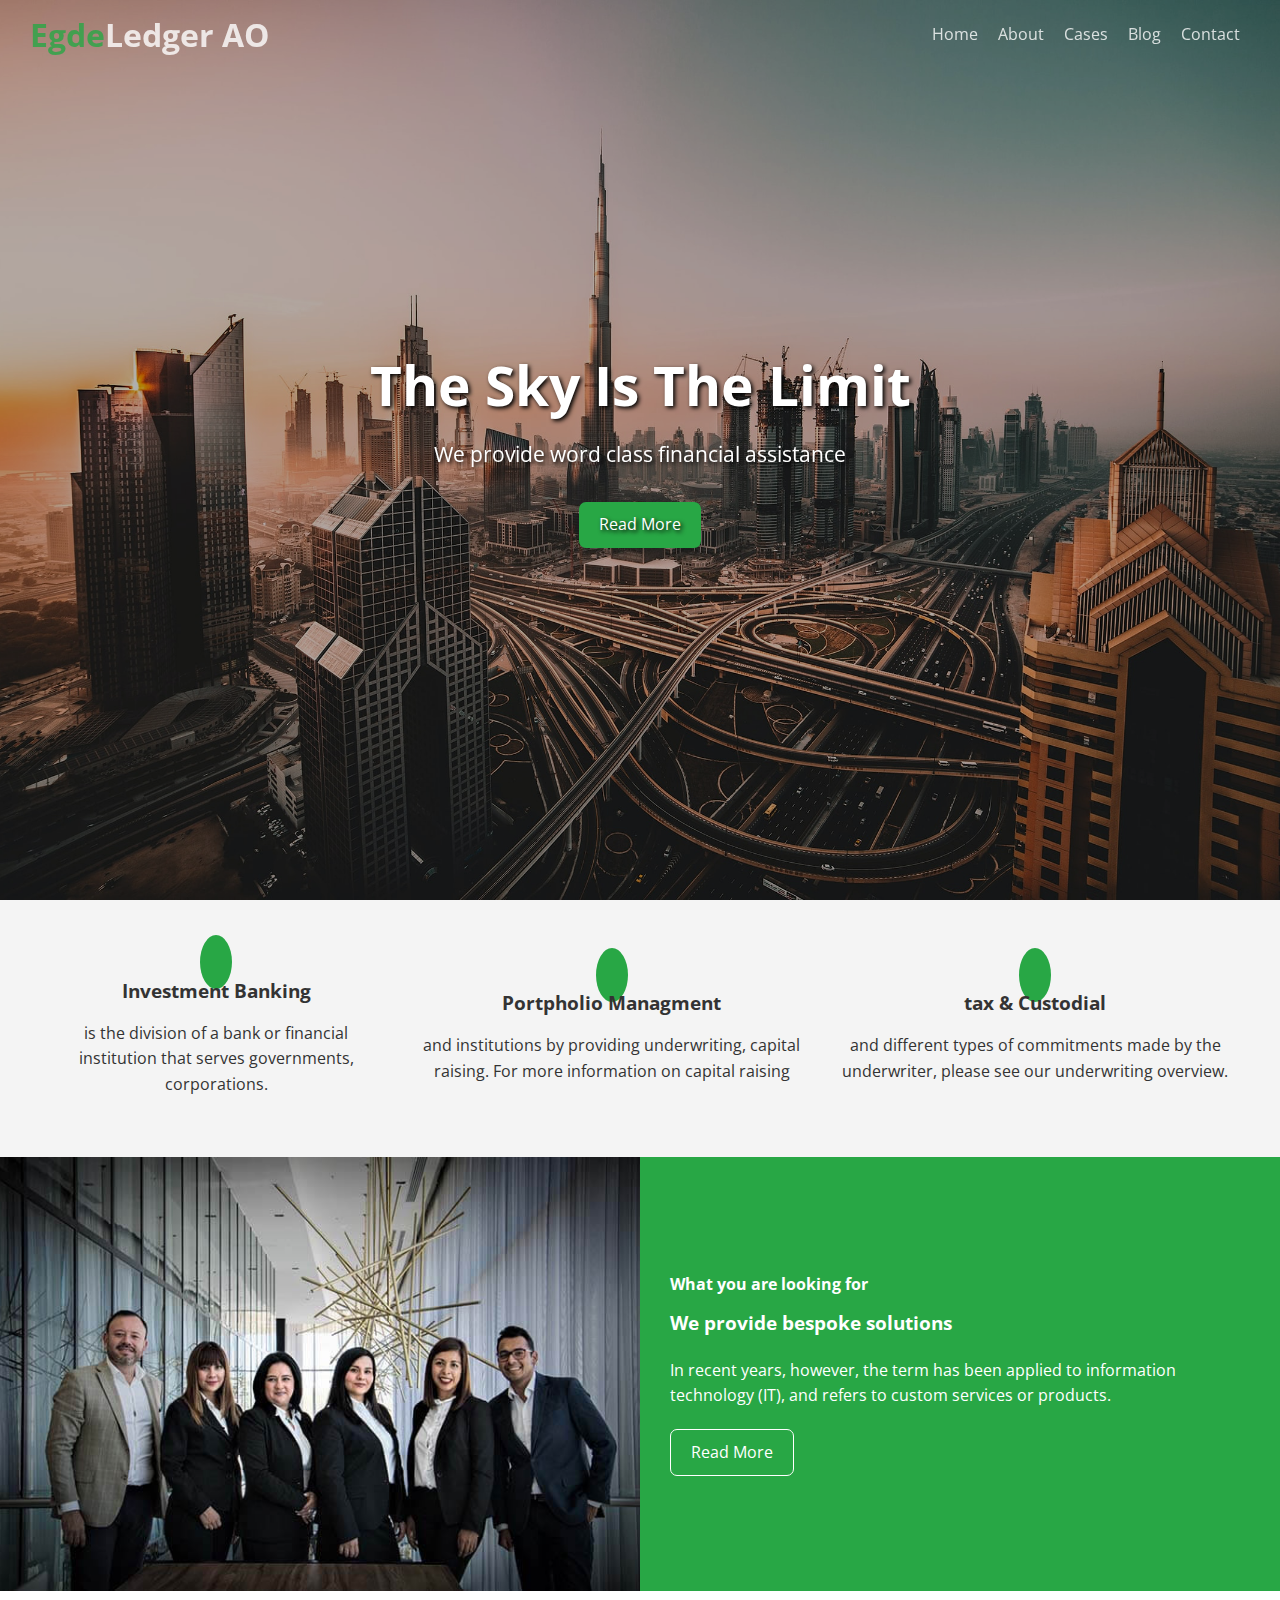
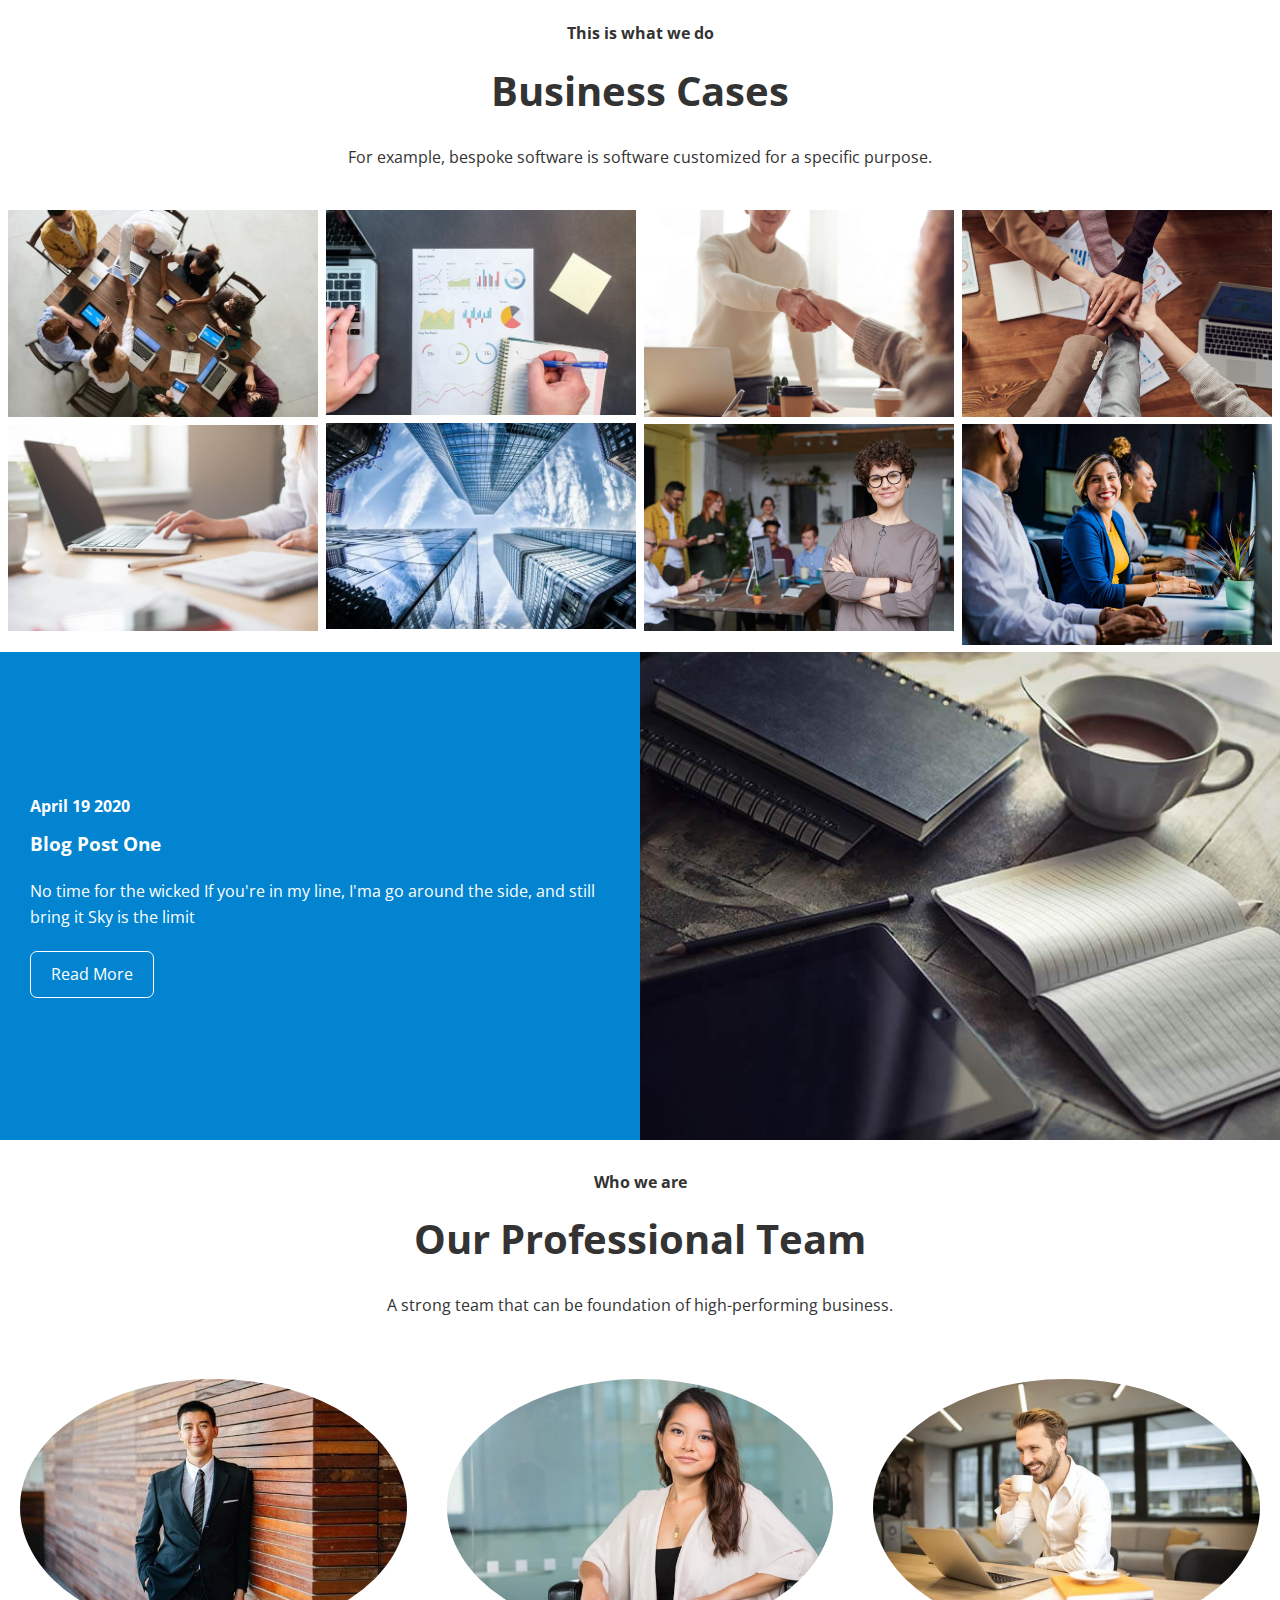
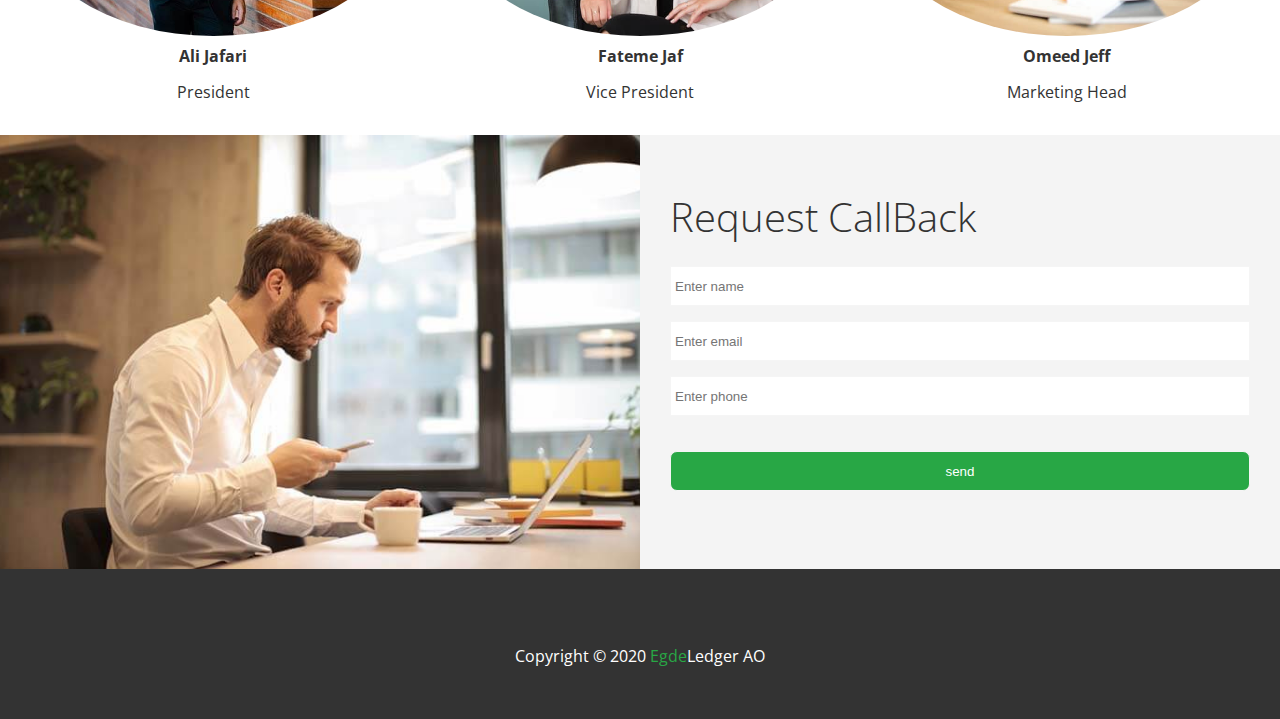
<file: index.html>
<!DOCTYPE html>
<html lang="en">
  <head>
    <meta charset="UTF-8" />
    <meta name="viewport" content="width=device-width, initial-scale=1.0" />

    <link
      rel="stylesheet"
      href="https://cdnjs.cloudflare.com/ajax/libs/font-awesome/5.13.0/css/all.min.css"
      integrity="sha256-h20CPZ0QyXlBuAw7A+KluUYx/3pK+c7lYEpqLTlxjYQ="
      crossorigin="anonymous"
    />
    <link rel="shortcut icon" type="image/x-icon" href="/favicon.ico" />
    <link rel="stylesheet" href="css/lightbox.min.css" />
    <link rel="stylesheet" href="css/utilities.css" />
    <link rel="stylesheet" href="css/style.css" />

    <title>Welcome to EgdeLedger AO</title>
  </head>
  <body id="home">
    <header class="hero">
      <div id="navbar" class="navbar top">
        <h1 class="logo">
          <span class="text-primary"> <i class="fas fa-book-open"></i>Egde</span
          >Ledger AO
        </h1>
        <nav>
          <ul>
            <li><a href="#home">Home</a></li>
            <li><a href="#about">About</a></li>
            <li><a href="#cases">Cases</a></li>
            <li><a href="#blog">Blog</a></li>
            <li><a href="#contact">Contact</a></li>
          </ul>
        </nav>
      </div>
      <div class="content">
        <h1>The Sky Is The Limit</h1>
        <p>We provide word class financial assistance</p>
        <a href="#about" class="btn"
          ><i class="fas fa-chevron-right"></i> Read More</a
        >
      </div>
    </header>
    <!-- About icon -->
    <main>
      <section id="about" class="icons bg-light">
        <div class="flex-items">
          <div>
            <i class="fas fa-university fa-2x"></i>
            <div>
              <h3>Investment Banking</h3>
              <p>
                is the division of a bank or financial institution that serves
                governments, corporations.
              </p>
            </div>
          </div>
          <div>
            <i class="fas fa-book-reader fa-2x"></i>
            <div>
              <h3>Portpholio Managment</h3>
              <p>
                and institutions by providing underwriting, capital raising. For
                more information on capital raising
              </p>
            </div>
          </div>
          <div>
            <i class="fas fa-pencil-alt fa-2x"></i>
            <div>
              <h3>tax & Custodial</h3>
              <p>
                and different types of commitments made by the underwriter,
                please see our underwriting overview.
              </p>
            </div>
          </div>
        </div>
      </section>
      <!-- About solution -->
      <section class="solutions flex-columns">
        <div class="row">
          <div class="column">
            <div class="column-1">
              <img src="./img/home/people.jpg" alt="" />
            </div>
          </div>
          <div class="column">
            <div class="column-2 bg-primary">
              <h4>What you are looking for</h4>
              <h3>We provide bespoke solutions</h3>
              <p>
                In recent years, however, the term has been applied to
                information technology (IT), and refers to custom services or
                products.
              </p>
              <a href="#" class="btn btn-outline">
                <i class="fas fa-chevron"></i>
                Read More
              </a>
            </div>
          </div>
        </div>
      </section>

      <!-- Cases -->
      <section id="cases" class="cases flex-grid section-padding">
        <header class="section-header">
          <h4>This is what we do</h4>
          <h2>Business Cases</h2>
          <p>
            For example, bespoke software is software customized for a specific
            purpose.
          </p>
        </header>
        <div class="row">
          <div class="column">
            <a
              href="./img/cases/cases1.jpg"
              data-lightbox="cases"
              data-title="Lorem ipsum dolor sit amet consectetur adipisicing elit. A, doloremque?"
            >
              <img src="./img/cases/cases1.jpg" alt="" />
            </a>

            <a
              href="./img/cases/cases2.jpg"
              data-lightbox="cases"
              data-title="Lorem ipsum dolor sit amet consectetur adipisicing elit. A, doloremque?"
            >
              <img src="./img/cases/cases2.jpg" alt="" />
            </a>
          </div>
          <div class="column">
            <a
              href="./img/cases/cases3.jpg"
              data-lightbox="cases"
              data-title="Lorem ipsum dolor sit amet consectetur adipisicing elit. A, doloremque?"
            >
              <img src="./img/cases/cases3.jpg" alt="" />
            </a>

            <a
              href="./img/cases/cases4.jpg"
              data-lightbox="cases"
              data-title="Lorem ipsum dolor sit amet consectetur adipisicing elit. A, doloremque?"
            >
              <img src="./img/cases/cases4.jpg" alt="" />
            </a>
          </div>
          <div class="column">
            <a
              href="./img/cases/cases5.jpg"
              data-lightbox="cases"
              data-title="Lorem ipsum dolor sit amet consectetur adipisicing elit. A, doloremque?"
            >
              <img src="./img/cases/cases5.jpg" alt="" />
            </a>
            <a
              href="./img/cases/cases6.jpg"
              data-lightbox="cases"
              data-title="Lorem ipsum dolor sit amet consectetur adipisicing elit. A, doloremque?"
            >
              <img src="./img/cases/cases6.jpg" alt="" />
            </a>
          </div>
          <div class="column">
            <a
              href="./img/cases/cases7.jpg"
              data-lightbox="cases"
              data-title="Lorem ipsum dolor sit amet consectetur adipisicing elit. A, doloremque?"
            >
              <img src="./img/cases/cases7.jpg" alt="" />
            </a>
            <a
              href="./img/cases/cases8.jpg"
              data-lightbox="cases"
              data-title="Lorem ipsum dolor sit amet consectetur adipisicing elit. A, doloremque?"
            >
              <img src="./img/cases/cases8.jpg" alt="" />
            </a>
          </div>
        </div>
      </section>
      <!-- blog -->
      <section id="blog" class="blog flex-columns flex-reverse">
        <div class="row">
          <div class="column">
            <div class="column-1">
              <img src="./img/home/blog.jpg" alt="" />
            </div>
          </div>
          <div class="column">
            <div class="column-2 bg-secondary">
              <h4>April 19 2020</h4>
              <h3>Blog Post One</h3>
              <p>
                No time for the wicked If you're in my line, I'ma go around the
                side, and still bring it Sky is the limit
              </p>
              <a href="blog.html" class="btn btn-outline">
                <i class="fas fa-chevron"></i>
                Read More
              </a>
            </div>
          </div>
        </div>
      </section>

      <!-- Team -->
      <section id="team" class="team section-padding">
        <header class="section-header">
          <h4>Who we are</h4>
          <h2>Our Professional Team</h2>
          <p>
            A strong team that can be foundation of high-performing business.
          </p>
        </header>
        <div class="flex-items">
          <div>
            <img src="./img/team/person1.jpg" alt="" />
            <h4>Ali Jafari</h4>
            <p>President</p>
          </div>
          <div>
            <img src="./img/team/person2.jpg" alt="" />
            <h4>Fateme Jaf</h4>
            <p>Vice President</p>
          </div>
          <div>
            <img src="./img/team/person3.jpg" alt="" />
            <h4>Omeed Jeff</h4>
            <p>Marketing Head</p>
          </div>
        </div>
      </section>
      <!-- Contact -->
      <section id="contact" class="contact flex-columns">
        <div class="row">
          <div class="column">
            <div class="column-1">
              <img src="./img/home/contact.jpg" alt="" />
            </div>
          </div>
          <div class="column">
            <div class="column-2 bg-light">
              <h2>Request CallBack</h2>

              <form
                action=""
                method="POST"
                data-netlify="true"
                class="callback-form"
              >
                <div class="form-control">
                  <label for="name"></label>
                  <input
                    type="text"
                    name="name"
                    id="name"
                    placeholder="Enter name"
                    name="name"
                  />
                </div>
                <div class="form-control">
                  <label for="email"></label>
                  <input
                    type="email"
                    name="email"
                    id="email"
                    placeholder="Enter email"
                    name="email"
                  />
                </div>
                <div class="form-control">
                  <label for="phone"></label>
                  <input
                    type="phone"
                    name="phone"
                    id="phone"
                    placeholder="Enter phone"
                    name="phone"
                  />
                </div>
                <input type="submit" value="send" id="submit" class="btn" />
              </form>
            </div>
          </div>
        </div>
      </section>
    </main>
    <!-- footer -->
    <footer class="footer bg-dark">
      <div class="social">
        <a href="#"><i class="fab fa-facebook fa-2x"></i></a>
        <a href="#"><i class="fab fa-twitter fa-2x"></i></a>
        <a href="#"><i class="fab fa-linkedin fa-2x"></i></a>
        <a href="#"><i class="fab fa-youtube fa-2x"></i></a>
      </div>
      <p>
        Copyright &copy; 2020 <span class="text-primary"> Egde</span>Ledger AO
      </p>
    </footer>
    <script
      src="https://code.jquery.com/jquery-3.5.0.min.js"
      integrity="sha256-xNzN2a4ltkB44Mc/Jz3pT4iU1cmeR0FkXs4pru/JxaQ="
      crossorigin="anonymous"
    ></script>
    <script src="js/lightbox.min.js"></script>
    <script>
      const navbar = document.getElementById("navbar");
      let scrolled = false;

      window.onscroll = function () {
        if (window.pageYOffset > 100) {
          navbar.classList.remove("top");
          if (!scrolled) {
            navbar.style.transform = "translateY(-70px)";
          }
          setTimeout(function () {
            navbar.style.transform = "translateY(0)";
            scrolled = true;
          }, 200);
        } else {
          navbar.classList.add("top");
          scrolled = false;
        }
      };

      // Smooth Scrolling
      $("#navbar a, .btn").on("click", function (e) {
        if (this.hash !== "") {
          e.preventDefault();

          const hash = this.hash;

          $("html, body").animate(
            {
              scrollTop: $(hash).offset().top - 100,
            },
            800
          );
        }
      });
    </script>
  </body>
</html>
</file>
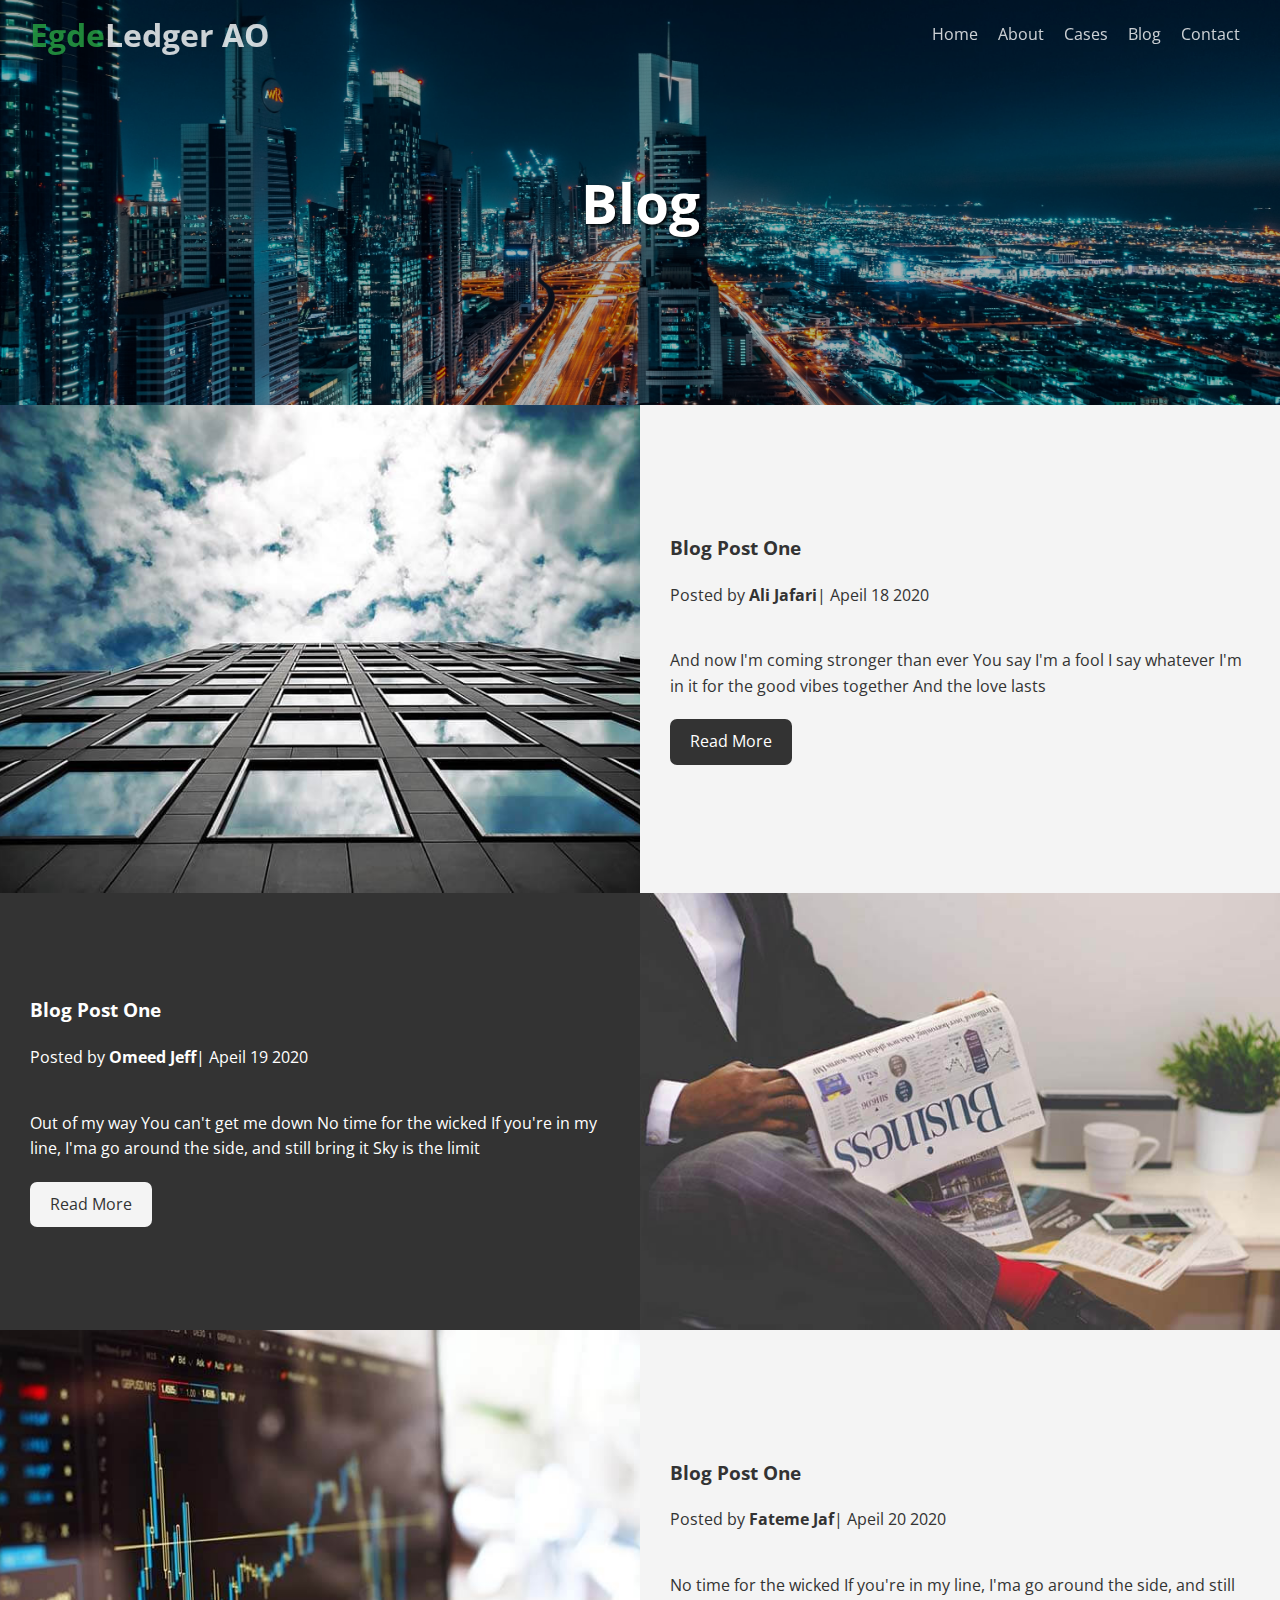
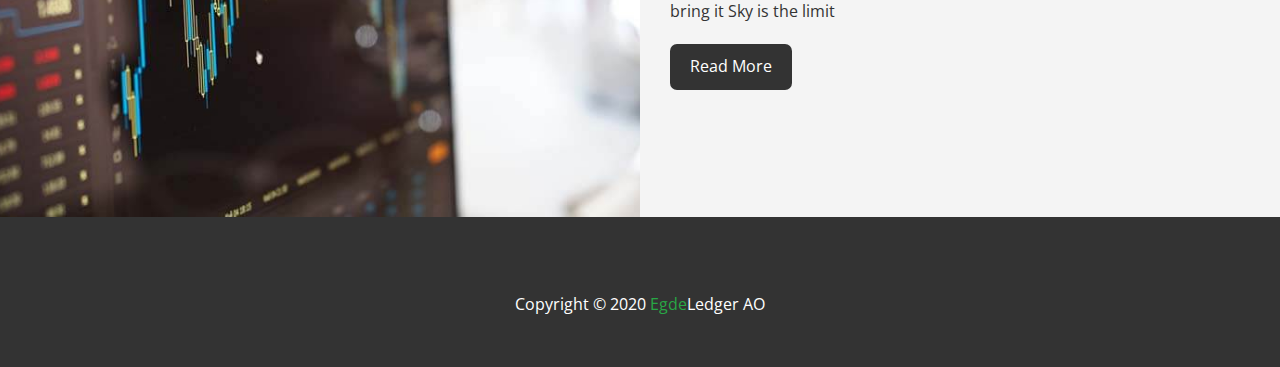
<file: blog.html>
<!DOCTYPE html>
<html lang="en">
  <head>
    <meta charset="UTF-8" />
    <meta name="viewport" content="width=device-width, initial-scale=1.0" />
    <link
      rel="stylesheet"
      href="https://cdnjs.cloudflare.com/ajax/libs/font-awesome/5.13.0/css/all.min.css"
      integrity="sha256-h20CPZ0QyXlBuAw7A+KluUYx/3pK+c7lYEpqLTlxjYQ="
      crossorigin="anonymous"
    />
    <link rel="stylesheet" href="css/utilities.css" />
    <link rel="stylesheet" href="css/style.css" />
    <title>Read Our Blog</title>
  </head>
  <body id="home">
    <header class="hero blog">
      <div id="navbar" class="navbar top">
        <h1 class="logo">
          <span class="text-primary"> <i class="fas fa-book-open"></i>Egde</span
          >Ledger AO
        </h1>
        <nav>
          <ul>
            <li><a href="index.html">Home</a></li>
            <li><a href="index.html#About">About</a></li>
            <li><a href="index.html#cases">Cases</a></li>
            <li><a href="index.html#blog">Blog</a></li>
            <li><a href="index.html#contact">Contact</a></li>
          </ul>
        </nav>
      </div>
      <div class="content">
        <h1>Blog</h1>
      </div>
    </header>
    <!-- About icon -->
    <main>
      <article class="flex-columns">
        <div class="row">
          <div class="column">
            <div class="column-1">
              <img src="./img/blog/blog1.jpg" alt="" />
            </div>
          </div>
          <div class="column">
            <div class="column-2 bg-light">
              <h3>Blog Post One</h3>
              <p class="meta">
                <i class="fas fa-user fa-2x"></i> Posted by
                <strong> Ali Jafari</strong>| Apeil 18 2020
              </p>
              <p>
                And now I'm coming stronger than ever You say I'm a fool I say
                whatever I'm in it for the good vibes together And the love
                lasts
              </p>
              <a href="post.html" class="btn btn-dark">
                <i class="fas fa-chevron-right"></i>
                Read More
              </a>
            </div>
          </div>
        </div>
      </article>

      <article class="flex-columns flex-reverse">
        <div class="row">
          <div class="column">
            <div class="column-1">
              <img src="./img/blog/blog2.jpg" alt="" />
            </div>
          </div>
          <div class="column">
            <div class="column-2 bg-dark">
              <h3>Blog Post One</h3>
              <p class="meta">
                <i class="fas fa-user fa-2x"></i> Posted by
                <strong> Omeed Jeff</strong>| Apeil 19 2020
              </p>
              <p>
                Out of my way You can't get me down No time for the wicked If
                you're in my line, I'ma go around the side, and still bring it
                Sky is the limit
              </p>
              <a href="post.html" class="btn btn-light">
                <i class="fas fa-chevron-right"></i>
                Read More
              </a>
            </div>
          </div>
        </div>
      </article>

      <article class="flex-columns">
        <div class="row">
          <div class="column">
            <div class="column-1">
              <img src="./img/blog/blog3.jpg" alt="" />
            </div>
          </div>
          <div class="column">
            <div class="column-2 bg-light">
              <h3>Blog Post One</h3>
              <p class="meta">
                <i class="fas fa-user fa-2x"></i> Posted by
                <strong> Fateme Jaf</strong>| Apeil 20 2020
              </p>
              <p>
                No time for the wicked If you're in my line, I'ma go around the
                side, and still bring it Sky is the limit
              </p>
              <a href="post.html" class="btn btn-dark">
                <i class="fas fa-chevron-right"></i>
                Read More
              </a>
            </div>
          </div>
        </div>
      </article>
    </main>
    <!-- footer -->
    <footer class="footer bg-dark">
      <div class="social">
        <a href="#"><i class="fab fa-facebook fa-2x"></i></a>
        <a href="#"><i class="fab fa-twitter fa-2x"></i></a>
        <a href="#"><i class="fab fa-linkedin fa-2x"></i></a>
        <a href="#"><i class="fab fa-youtube fa-2x"></i></a>
      </div>
      <p>
        Copyright &copy; 2020 <span class="text-primary"> Egde</span>Ledger AO
      </p>
    </footer>
    <script>
      const navbar = document.getElementById("navbar");
      let scrolled = false;

      window.onscroll = function () {
        if (window.pageYOffset > 100) {
          navbar.classList.remove("top");
          if (!scrolled) {
            navbar.style.transform = "translateY(-70px)";
          }
          setTimeout(function () {
            navbar.style.transform = "translateY(0)";
            scrolled = true;
          }, 200);
        } else {
          navbar.classList.add("top");
          scrolled = false;
        }
      };
    </script>
  </body>
</html>
</file>
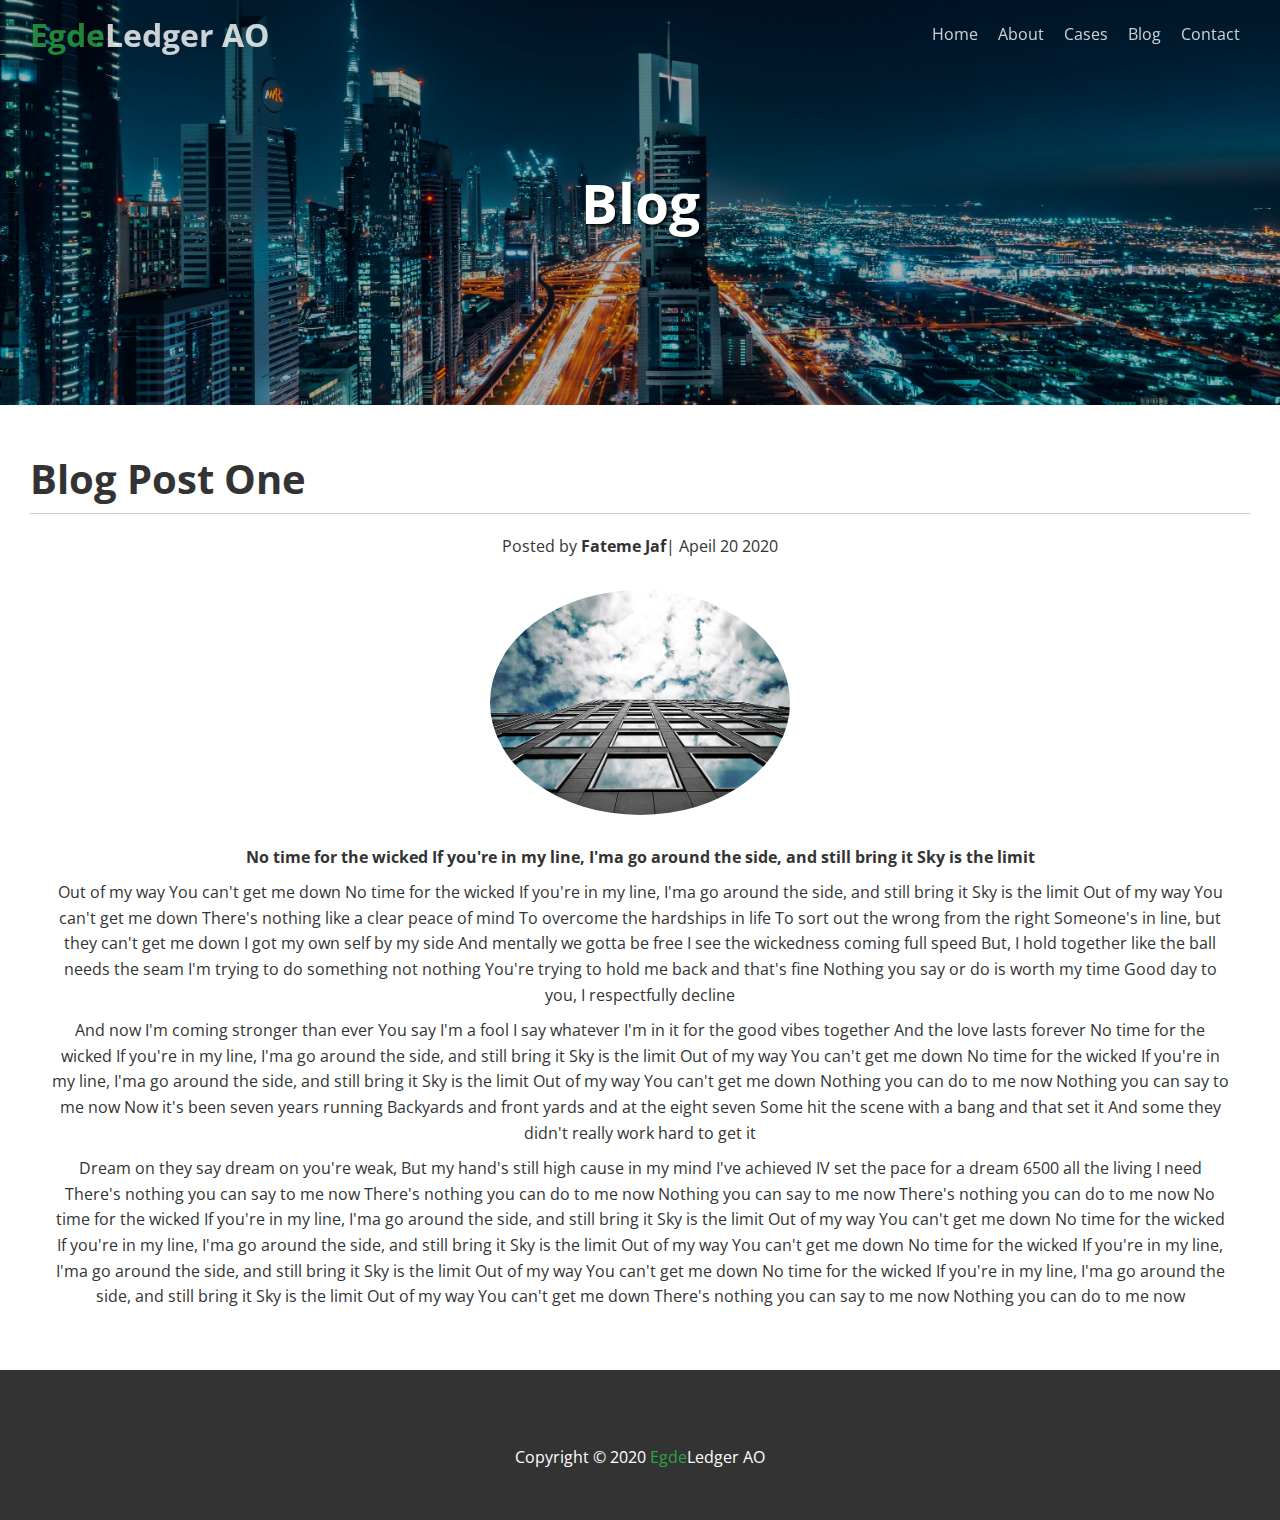
<file: post.html>
<!DOCTYPE html>
<html lang="en">
  <head>
    <meta charset="UTF-8" />
    <meta name="viewport" content="width=device-width, initial-scale=1.0" />
    <link
      rel="stylesheet"
      href="https://cdnjs.cloudflare.com/ajax/libs/font-awesome/5.13.0/css/all.min.css"
      integrity="sha256-h20CPZ0QyXlBuAw7A+KluUYx/3pK+c7lYEpqLTlxjYQ="
      crossorigin="anonymous"
    />
    <link rel="stylesheet" href="css/utilities.css" />
    <link rel="stylesheet" href="css/style.css" />
    <title>Post One</title>
  </head>
  <body id="home">
    <header class="hero blog">
      <div id="navbar" class="navbar top">
        <h1 class="logo">
          <span class="text-primary"> <i class="fas fa-book-open"></i>Egde</span
          >Ledger AO
        </h1>
        <nav>
          <ul>
            <li><a href="index.html">Home</a></li>
            <li><a href="index.html#About">About</a></li>
            <li><a href="index.html#cases">Cases</a></li>
            <li><a href="index.html#blog">Blog</a></li>
            <li><a href="index.html#contact">Contact</a></li>
          </ul>
        </nav>
      </div>
      <div class="content">
        <h1>Blog</h1>
      </div>
    </header>
    <!-- About icon -->
    <main>
      <section class="post">
        <h2>Blog Post One</h2>
        <p class="meta">
          <i class="fas fa-user fa-2x"></i> Posted by
          <strong> Fateme Jaf</strong>| Apeil 20 2020
        </p>
        <img src="./img/blog/blog1.jpg" alt="" />
        <p class="meta-2">
          No time for the wicked If you're in my line, I'ma go around the side,
          and still bring it Sky is the limit
        </p>
        <p>
          Out of my way You can't get me down No time for the wicked If you're
          in my line, I'ma go around the side, and still bring it Sky is the
          limit Out of my way You can't get me down There's nothing like a clear
          peace of mind To overcome the hardships in life To sort out the wrong
          from the right Someone's in line, but they can't get me down I got my
          own self by my side And mentally we gotta be free I see the wickedness
          coming full speed But, I hold together like the ball needs the seam
          I'm trying to do something not nothing You're trying to hold me back
          and that's fine Nothing you say or do is worth my time Good day to
          you, I respectfully decline
        </p>
        <p>
          And now I'm coming stronger than ever You say I'm a fool I say
          whatever I'm in it for the good vibes together And the love lasts
          forever No time for the wicked If you're in my line, I'ma go around
          the side, and still bring it Sky is the limit Out of my way You can't
          get me down No time for the wicked If you're in my line, I'ma go
          around the side, and still bring it Sky is the limit Out of my way You
          can't get me down Nothing you can do to me now Nothing you can say to
          me now Now it's been seven years running Backyards and front yards and
          at the eight seven Some hit the scene with a bang and that set it And
          some they didn't really work hard to get it
        </p>
        <p>
          Dream on they say dream on you're weak, But my hand's still high cause
          in my mind I've achieved IV set the pace for a dream 6500 all the
          living I need There's nothing you can say to me now There's nothing
          you can do to me now Nothing you can say to me now There's nothing you
          can do to me now No time for the wicked If you're in my line, I'ma go
          around the side, and still bring it Sky is the limit Out of my way You
          can't get me down No time for the wicked If you're in my line, I'ma go
          around the side, and still bring it Sky is the limit Out of my way You
          can't get me down No time for the wicked If you're in my line, I'ma go
          around the side, and still bring it Sky is the limit Out of my way You
          can't get me down No time for the wicked If you're in my line, I'ma go
          around the side, and still bring it Sky is the limit Out of my way You
          can't get me down There's nothing you can say to me now Nothing you
          can do to me now
        </p>
      </section>
    </main>
    <!-- footer -->
    <footer class="footer bg-dark">
      <div class="social">
        <a href="#"><i class="fab fa-facebook fa-2x"></i></a>
        <a href="#"><i class="fab fa-twitter fa-2x"></i></a>
        <a href="#"><i class="fab fa-linkedin fa-2x"></i></a>
        <a href="#"><i class="fab fa-youtube fa-2x"></i></a>
      </div>
      <p>
        Copyright &copy; 2020 <span class="text-primary"> Egde</span>Ledger AO
      </p>
    </footer>
    <script>
      const navbar = document.getElementById("navbar");
      let scrolled = false;

      window.onscroll = function () {
        if (window.pageYOffset > 100) {
          navbar.classList.remove("top");
          if (!scrolled) {
            navbar.style.transform = "translateY(-70px)";
          }
          setTimeout(function () {
            navbar.style.transform = "translateY(0)";
            scrolled = true;
          }, 200);
        } else {
          navbar.classList.add("top");
          scrolled = false;
        }
      };
    </script>
  </body>
</html>
</file>
<file: css/utilities.css>
/* Text colors */
.text-primary {
  color: #28a745;
}

.text-secondary {
  color: #0284d0;
}
/* button */

.btn {
  cursor: pointer;
  display: inline-block;
  padding: 10px 20px;
  color: #fff;
  background-color: #28a745;
  border: none;
  border-radius: 7px;
}

.btn:hover {
  opacity: 0.8;
}
.btn-primary,
.bg-primary {
  background: #28a745;
  color: #fff;
}
.btn-secondary,
.bg-secondary {
  background: #0284d0;
  color: #fff;
}
.btn-light,
.bg-light {
  background: #f4f4f4;
  color: #333;
}
.btn-dark,
.bg-dark {
  background: #333;
  color: #fff;
}
.btn-outline {
  background: transparent;
  border: 1px solid #fff;
}

/* Flex items */
/* /* .icons .flex-items {
  display: grid;
  grid-template-columns: repeat(3, 1fr);
  justify-content: center;
  align-items: center;
  text-align: center;
  margin: 2rem;} */
.flex-items {
  display: flex;
  text-align: center;
  justify-content: center;
  align-items: center;
  height: 100%;
}
.flex-items > div {
  padding: 20px;
}

/* flex columns */
/* .flex-columns.flex-reverse .row {
  flex-direction: row-reverse;
} */

.flex-columns.flex-reverse .row {
  flex-direction: row-reverse;
}

.flex-columns .row {
  display: flex;
  flex-direction: row;
  flex-wrap: wrap;
  width: 100%;
}

.flex-columns .column {
  display: flex;
  flex-direction: column;
  flex-basis: 100%;
  flex: 1;
}

.flex-columns .column .column-1,
.flex-columns .column .column-2 {
  height: 100%;
}

.flex-columns img {
  width: 100%;
  height: 100%;
  object-fit: cover;
}

.flex-columns .column-2 {
  display: flex;
  flex-direction: column;
  align-items: flex-start;
  justify-content: center;
  padding: 30px;
}

.flex-columns h2 {
  font-size: 40px;
  font-weight: 100;
}

.flex-columns h4 {
  margin-bottom: 10px;
}

.flex-columns p {
  margin: 20px 0;
}

/* section header */
.section-header {
  padding: 30px;
  display: flex;
  flex-direction: column;
  align-items: center;
  justify-content: center;
  text-align: center;
}

.section-header h2 {
  font-size: 40px;
  margin: 20px 0;
}

.section-padding {
  padding: 20px 20px 40;
}
/* flex grid */
.flex-grid .row {
  display: flex;
  flex-wrap: wrap;
  padding: 0 4px;
}

.flex-grid .column {
  flex: 25%;
  max-width: 25%;
  padding: 0 4px;
}
</file>
<file: css/style.css>
@import url("https://fonts.googleapis.com/css2?family=Open+Sans:wght@400;600&display=swap");

* {
  box-sizing: border-box;
  padding: 0;
  margin: 0;
}

body {
  font-family: "Open Sans", sans-serif;
  background: #fff;
  color: #333;
  line-height: 1.6;
}

ul {
  list-style: none;
}

a {
  color: #333;
  text-decoration: none;
}

h1,
h2 {
  font-weight: 300%;
  line-height: 1.2;
}

p {
  margin: 10px 0;
}

img {
  width: 100%;
}

/* navbar */
.navbar {
  display: flex;
  align-items: center;
  justify-content: space-between;
  background: #333;
  color: #fff;
  opacity: 0.8;
  width: 100%;
  height: 70px;
  position: fixed;
  top: 0;
  padding: 0 30px;
  transition: 0.5s ease-in;
}
.navbar.top {
  background: transparent;
}

.navbar a {
  color: #fff;
  padding: 10px 5px;
  margin: 0 5px;
}

.navbar a:hover {
  border-bottom: #28a745 2px solid;
}

.navbar ul {
  display: flex;
}

.navbar .logo {
  font-weight: 400px;
}

/* header */
.hero {
  background: url("../img/photo-0.jpg") no-repeat center/cover;
  height: 100vh;
  position: relative;
  color: #fff;
}
.hero .content {
  display: flex;
  flex-direction: column;
  align-items: center;
  justify-content: center;
  text-align: center;
  height: 100%;
  text-shadow: #000 2px 2px 4px;
  padding: 0 20px;
}

.hero .content h1 {
  font-size: 55px;
}

.hero .content p {
  font-size: 21px;
  max-width: 600px;
  margin: 20px 0 30px;
}

.hero::before {
  content: "";
  position: absolute;
  top: 0;
  left: 0;
  width: 100%;
  height: 100%;
  background: rgba(0, 0, 0, 0.3);
}
.hero * {
  z-index: 10;
}
.hero.blog {
  background: url(../img/photo-1.jpg) no-repeat center center/cover;
  height: 45vh;
}

/* icons */
.icons {
  padding: 30px;
}
.icons h3 {
  font-weight: bold;
  margin-bottom: 15px;
}

.icons i {
  background-color: #28a745;
  color: #fff;
  margin-bottom: 15px;
  border-radius: 50%;
  padding: 1rem;
}

.cases img:hover {
  opacity: 0.7;
}

.team img {
  border-radius: 50%;
}

/* callback form */
.callback-form {
  width: 100%;
  padding: 20px 0;
}

.callback-form label {
  display: block;
  margin-bottom: 5px;
}

.callback-form .form-control {
  margin-bottom: 15px;
}

.callback-form input {
  width: 100%;
  padding: 4px;
  height: 40px;
  border: #f5f5f5 1px solid;
}

.callback-form input:focus {
  outline-color: #28a745;
}

.callback-form .btn {
  padding: 12px 0;
  margin-top: 20px;
}

/* post */
.post {
  padding: 50px 30px;
}
.post h2 {
  font-size: 40px;
  margin-bottom: 20px;
  padding-bottom: 10px;
  border-bottom: #ccc solid 1px;
}

.post .meta {
  margin-bottom: 30px;
}
.post img {
  width: 300px;
  border-radius: 50%;
  display: block;
  margin: 0 auto 30px;
}
.post p {
  text-align: center;
  padding: 0 20px;
  line-height: 1.6;
}
.post .meta-2 {
  font-weight: bold;
}

/* footer */
.footer {
  display: flex;
  flex-direction: column;
  align-items: center;
  justify-content: center;
  text-align: center;
  height: 150px;
}
.footer a {
  color: #fff;
}

.footer .social .fab {
  padding: 0 10px;
}
.footer .social .fab:hover {
  color: #28a745;
}

/* Mobile */
@media (max-width: 768px) {
  .navbar {
    flex-direction: column;
    height: 120px;
  }
  .flex-items {
    flex-direction: column;
  }
  .flex-columns .column,
  .flex-grid .column {
    flex: 100%;
    max-width: 100%;
  }
  .team img {
    max-width: 80%;
  }
}
</file>
